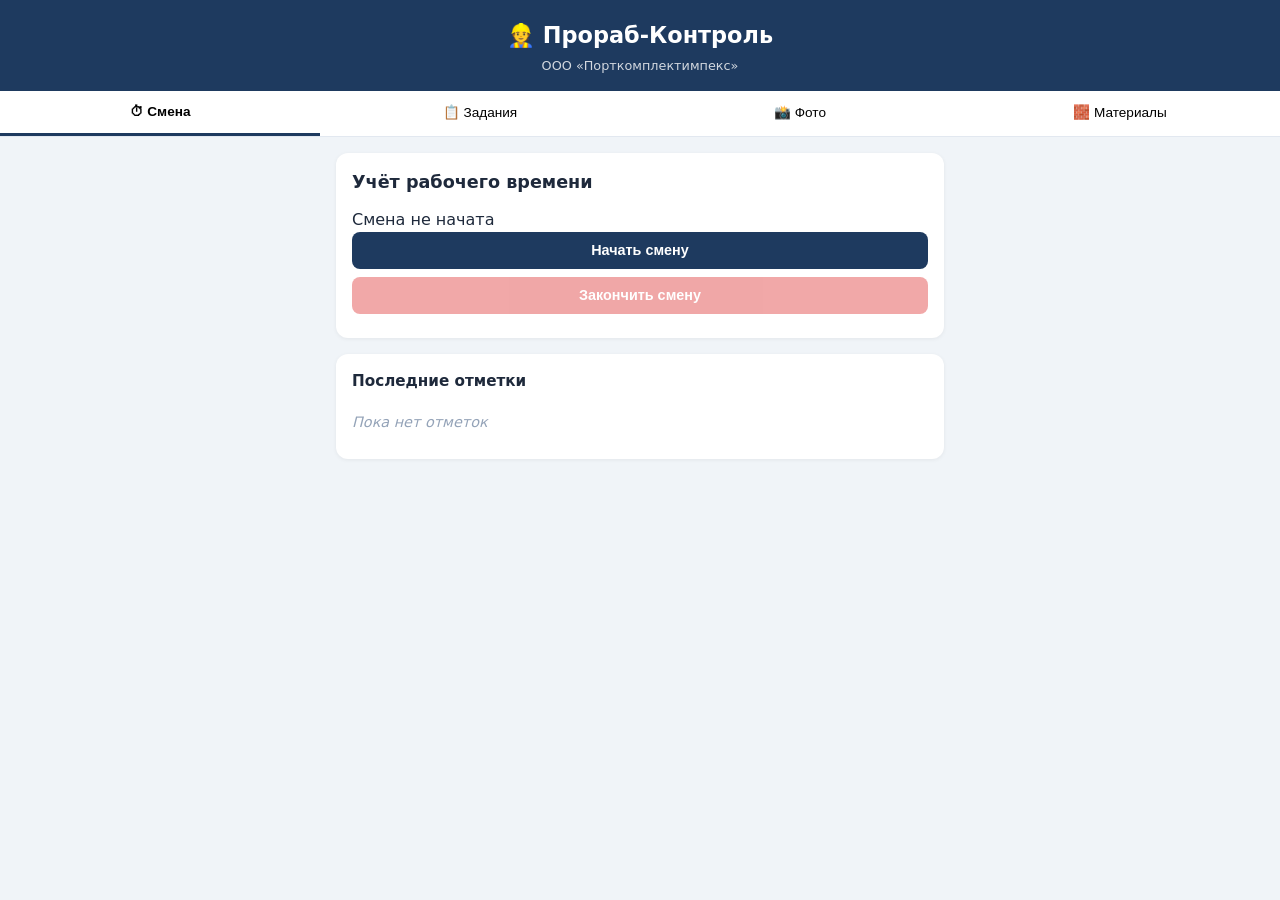
<file: index.html>
<!DOCTYPE html>
<html lang="ru">
<head>
  <meta charset="UTF-8">
  <meta name="viewport" content="width=device-width, initial-scale=1.0">
  <meta name="theme-color" content="#1e3a5f">
  <title>Прораб‑Контроль | Порткомплектимпекс</title>
  <link rel="manifest" href="manifest.json">
  <link rel="stylesheet" href="styles.css">
</head>
<body>
  <header>
    <h1>👷 Прораб‑Контроль</h1>
    <p class="subtitle">ООО «Порткомплектимпекс»</p>
  </header>

  <nav class="tabs">
    <button class="tab active" data-tab="shift">⏱ Смена</button>
    <button class="tab" data-tab="tasks">📋 Задания</button>
    <button class="tab" data-tab="photos">📸 Фото</button>
    <button class="tab" data-tab="materials">🧱 Материалы</button>
  </nav>

  <main>
    <!-- Смена -->
    <section id="tab-shift" class="tab-content active">
      <div class="card">
        <h2>Учёт рабочего времени</h2>
        <p id="shift-status">Смена не начата</p>
        <button id="btn-start-shift" class="btn primary">Начать смену</button>
        <button id="btn-end-shift" class="btn danger" disabled>Закончить смену</button>
      </div>
      <div class="card">
        <h3>Последние отметки</h3>
        <ul id="shift-list" class="list"></ul>
      </div>
    </section>

    <!-- Задания -->
    <section id="tab-tasks" class="tab-content">
      <div class="card">
        <h2>Выдать задание</h2>
        <input id="task-title" placeholder="Название задания" />
        <input id="task-worker" placeholder="Исполнитель (бригада/ФИО)" />
        <textarea id="task-desc" placeholder="Описание / объём работ"></textarea>
        <button id="btn-add-task" class="btn primary">Добавить задание</button>
      </div>
      <div class="card">
        <h3>Список заданий</h3>
        <ul id="task-list" class="list"></ul>
      </div>
    </section>

    <!-- Фото -->
    <section id="tab-photos" class="tab-content">
      <div class="card">
        <h2>Фотофиксация работ</h2>
        <input type="file" id="photo-input" accept="image/*" capture="environment">
        <input id="photo-caption" placeholder="Подпись к фото (что выполнено)">
        <button id="btn-upload-photo" class="btn primary">Сохранить фото</button>
      </div>
      <div class="card">
        <h3>Галерея</h3>
        <div id="photo-gallery" class="gallery"></div>
      </div>
    </section>

    <!-- Материалы -->
    <section id="tab-materials" class="tab-content">
      <div class="card">
        <h2>Расход материалов</h2>
        <input id="mat-name" placeholder="Наименование материала">
        <div class="row">
          <input id="mat-qty" type="number" step="0.01" placeholder="Кол-во">
          <select id="mat-unit">
            <option>шт</option>
            <option>м</option>
            <option>м²</option>
            <option>м³</option>
            <option>кг</option>
            <option>меш</option>
          </select>
        </div>
        <button id="btn-add-material" class="btn primary">Добавить запись</button>
      </div>
      <div class="card">
        <h3>Израсходовано</h3>
        <ul id="material-list" class="list"></ul>
      </div>
    </section>
  </main>

  <script src="app.js"></script>
</body>
</html>
</file>
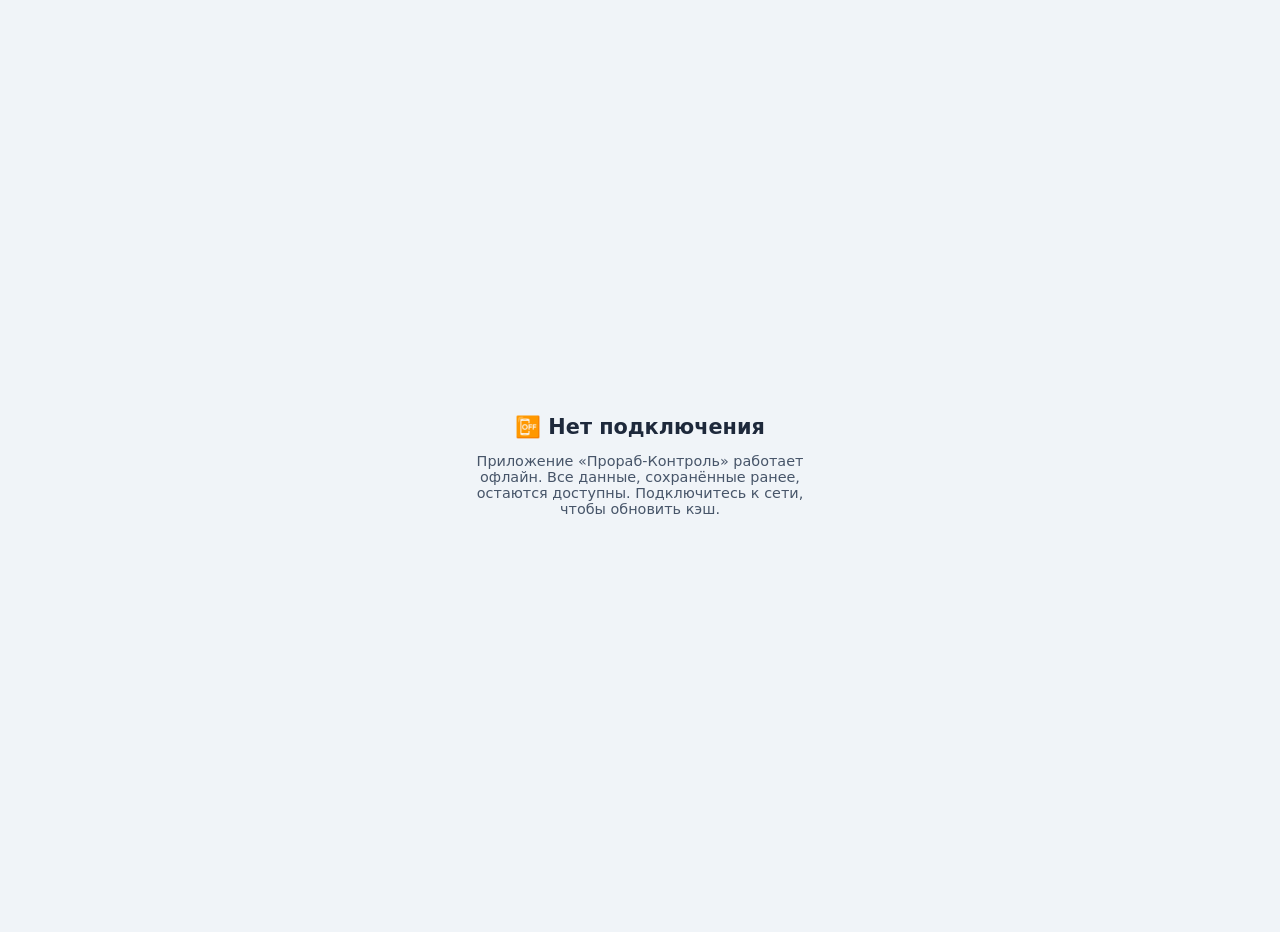
<file: offline.html>
<!DOCTYPE html>
<html lang="ru">
<head>
  <meta charset="UTF-8">
  <meta name="viewport" content="width=device-width, initial-scale=1.0">
  <title>Офлайн | Прораб‑Контроль</title>
  <style>
    body {
      font-family: system-ui, sans-serif;
      display: flex;
      align-items: center;
      justify-content: center;
      min-height: 100vh;
      margin: 0;
      background: #f0f4f8;
      color: #1e293b;
      text-align: center;
      padding: 1rem;
    }
    .box { max-width: 360px; }
    h1 { font-size: 1.3rem; }
    p { font-size: 0.9rem; color: #475569; }
  </style>
</head>
<body>
  <div class="box">
    <h1>📴 Нет подключения</h1>
    <p>Приложение «Прораб‑Контроль» работает офлайн. Все данные, сохранённые ранее, остаются доступны. Подключитесь к сети, чтобы обновить кэш.</p>
  </div>
</body>
</html>
</file>
<file: styles.css>
* {
  box-sizing: border-box;
  margin: 0;
  padding: 0;
}

body {
  font-family: system-ui, -apple-system, "Segoe UI", Roboto, sans-serif;
  background: #f0f4f8;
  color: #1e293b;
  line-height: 1.5;
  padding-bottom: 2rem;
}

header {
  background: #1e3a5f;
  color: white;
  padding: 1.2rem 1rem 1rem;
  text-align: center;
}

header h1 { font-size: 1.4rem; }
.subtitle { font-size: 0.8rem; opacity: 0.8; margin-top: 0.2rem; }

.tabs {
  display: flex;
  overflow-x: auto;
  background: white;
  border-bottom: 1px solid #e2e8f0;
  position: sticky;
  top: 0;
  z-index: 10;
}

.tab {
  flex: 1;
  padding: 0.8rem 0.5rem;
  border: none;
  background: transparent;
  font-size: 0.85rem;
  cursor: pointer;
  white-space: nowrap;
  border-bottom: 3px solid transparent;
}

.tab.active {
  border-bottom-color: #1e3a5f;
  font-weight: 600;
}

main { padding: 1rem; max-width: 640px; margin: 0 auto; }

.tab-content { display: none; }
.tab-content.active { display: block; }

.card {
  background: white;
  border-radius: 12px;
  padding: 1rem;
  margin-bottom: 1rem;
  box-shadow: 0 1px 4px rgba(0,0,0,0.06);
}

.card h2 { font-size: 1.1rem; margin-bottom: 0.8rem; }
.card h3 { font-size: 0.95rem; margin-bottom: 0.6rem; }

input, textarea, select {
  width: 100%;
  padding: 0.6rem;
  margin-bottom: 0.6rem;
  border: 1px solid #cbd5e1;
  border-radius: 8px;
  font-size: 0.9rem;
}

textarea { resize: vertical; min-height: 60px; }

.row { display: flex; gap: 0.5rem; }
.row input { flex: 2; }
.row select { flex: 1; }

.btn {
  padding: 0.65rem 1rem;
  border: none;
  border-radius: 8px;
  font-size: 0.9rem;
  font-weight: 600;
  cursor: pointer;
  width: 100%;
  margin-bottom: 0.5rem;
}

.btn.primary { background: #1e3a5f; color: white; }
.btn.danger { background: #dc2626; color: white; }
.btn:disabled { opacity: 0.4; cursor: not-allowed; }

.list { list-style: none; }
.list li {
  padding: 0.6rem 0;
  border-bottom: 1px solid #f1f5f9;
  font-size: 0.9rem;
}
.list li:last-child { border-bottom: none; }

.status-badge {
  display: inline-block;
  padding: 0.15rem 0.5rem;
  border-radius: 999px;
  font-size: 0.7rem;
  font-weight: 600;
}
.status-todo { background: #fef3c7; color: #92400e; }
.status-done { background: #dcfce7; color: #166534; }

.gallery {
  display: grid;
  grid-template-columns: repeat(auto-fill, minmax(100px, 1fr));
  gap: 0.5rem;
}
.gallery figure {
  background: #f8fafc;
  border-radius: 8px;
  overflow: hidden;
}
.gallery img {
  width: 100%;
  height: 100px;
  object-fit: cover;
  display: block;
}
.gallery figcaption {
  padding: 0.3rem;
  font-size: 0.7rem;
  text-align: center;
  color: #475569;
}

.empty {
  color: #94a3b8;
  font-size: 0.85rem;
  font-style: italic;
}
</file>
